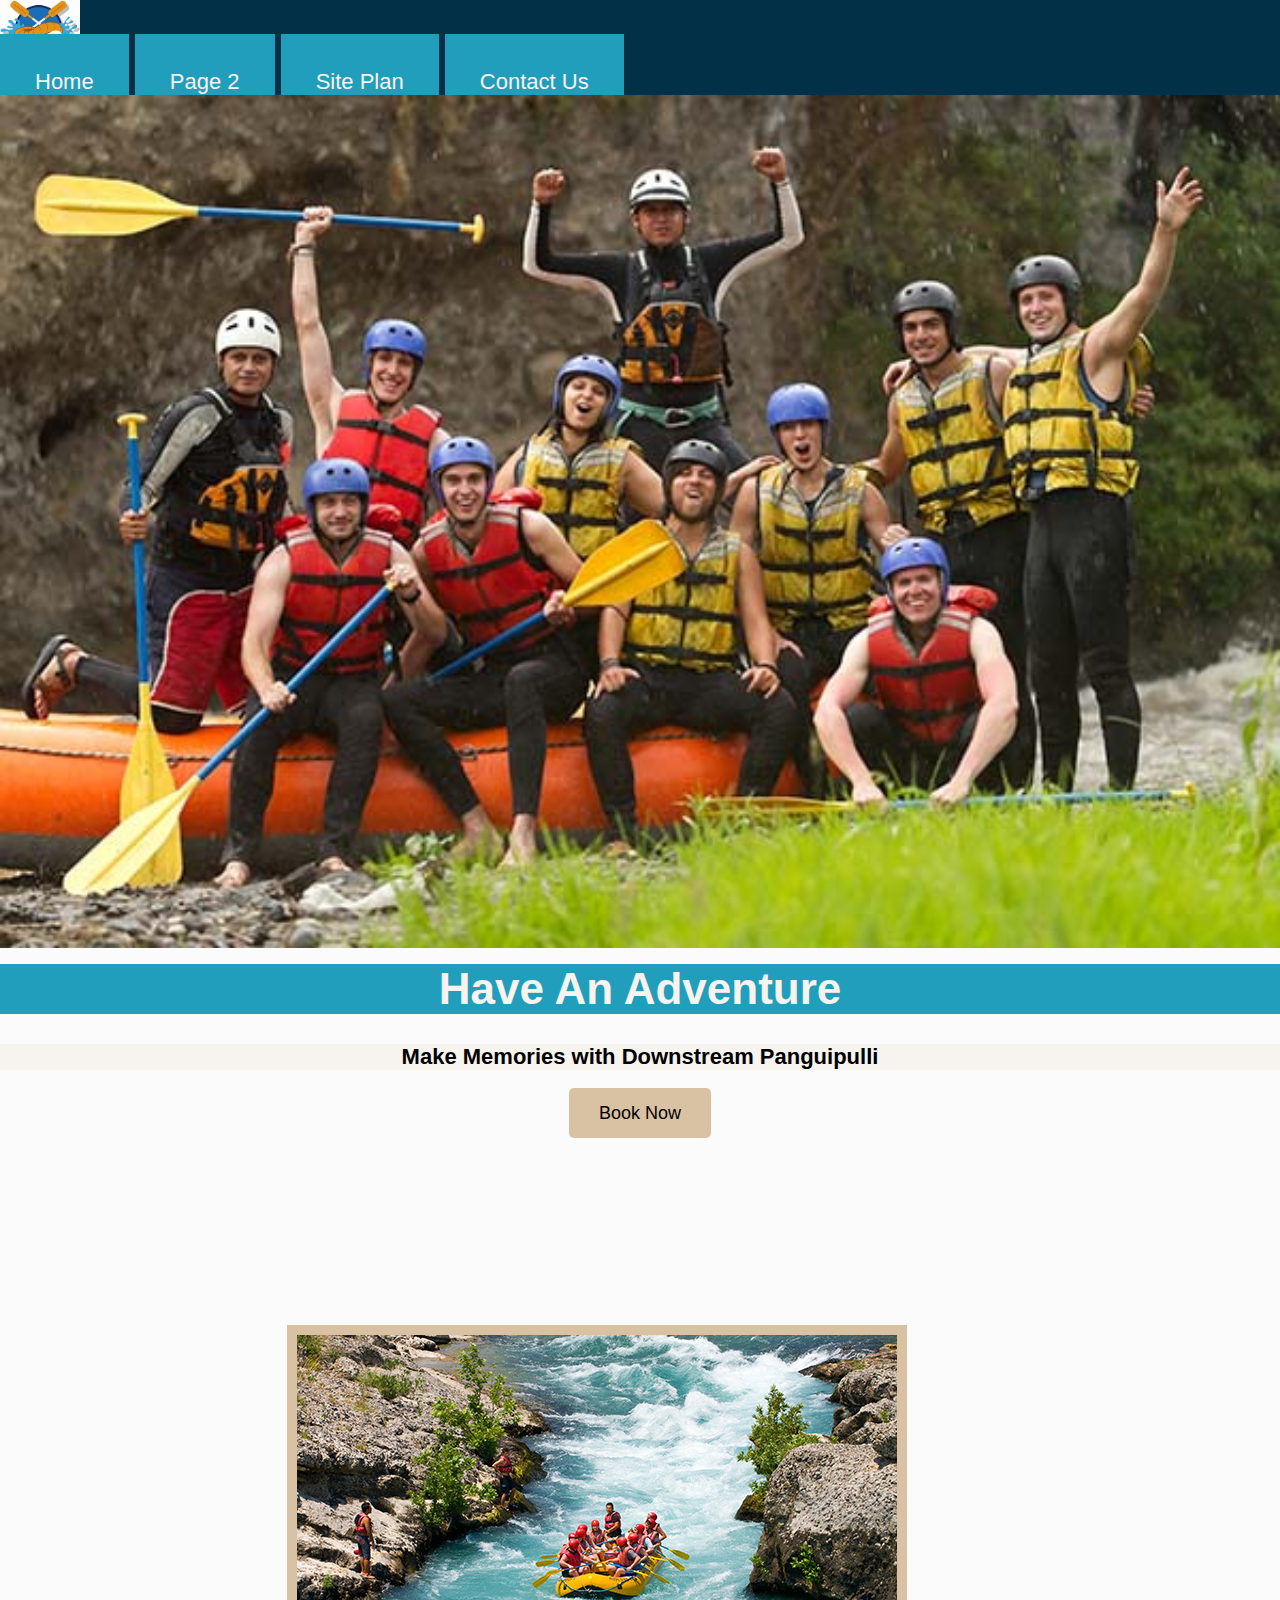
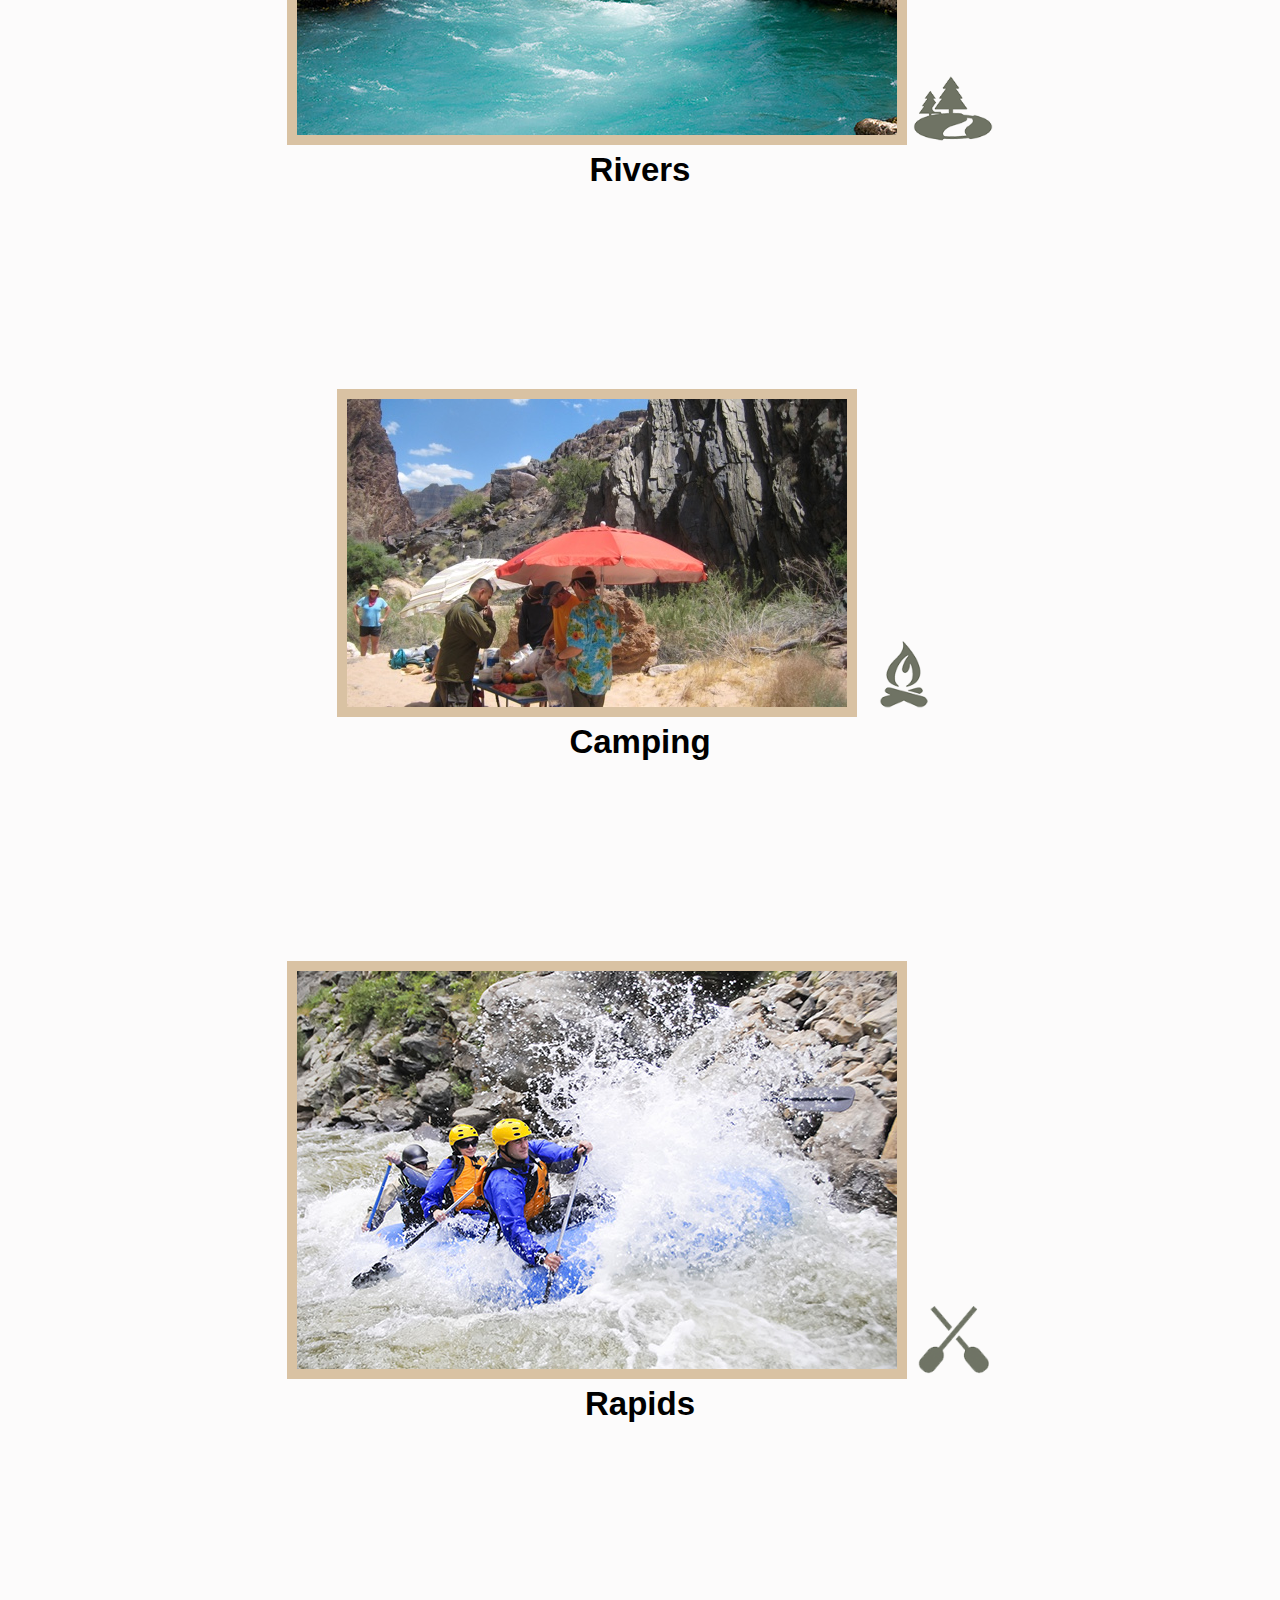
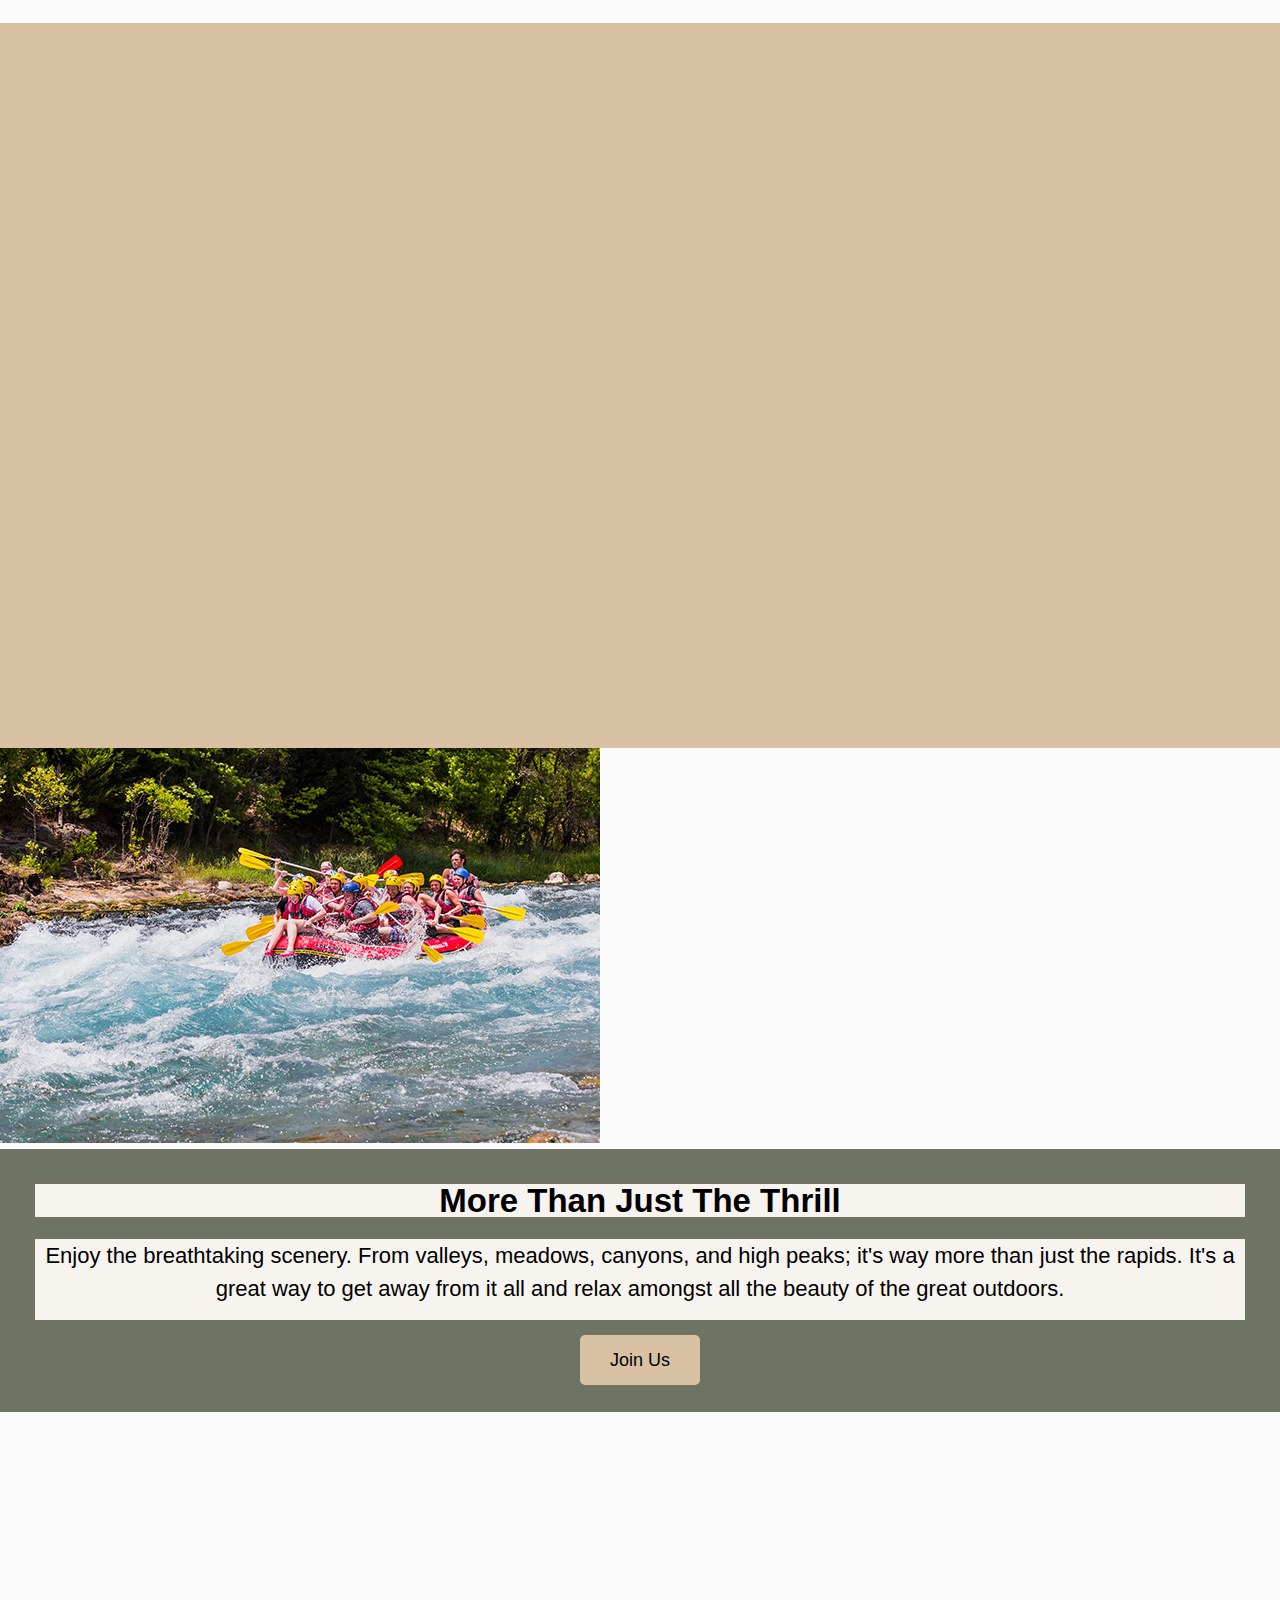
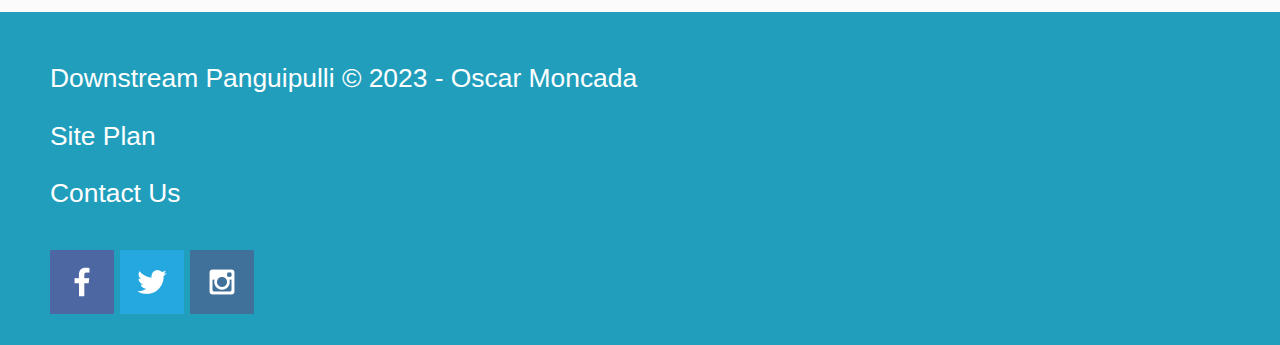
<file: index.html>
<!DOCTYPE html>
<html lang="en">
<head>
    <link rel="stylesheet" href="nuevo.css">
    <meta charset="UTF-8">
    <meta http-equiv="X-UA-Compatible" content="IE=edge">
    <meta name="viewport" content="width=device-width, initial-scale=1.0">
    <title>Whitewater Rafting Vacations | Downstream Panguipulli | Home</title>
</head>
<body>
    <div id="content">
    <header>
        <a id="logo_link" href="index.html">
            <img class="logo" src="images/logorafting.jpeg" alt="Downstream Panguipulli Logo">
        </a>
        <nav>
            <a href="index.html">Home</a>
            <a href="#">Page 2</a>
            <a href="downstrean.html">Site Plan</a>
            <a href="contactus.html">Contact Us</a>
        </nav>
    </header>
    <div id="hero">
        <div id="hero-box">
            <img id="hero-img" src="images/hero1.jpg" alt="People enjoying white water rafting">
        </div>
        <section id="hero-msg">
            <h1 class="home-title">Have An Adventure</h1>
            <h4>Make Memories with Downstream Panguipulli </h4>
            <div class='button-box'>
                <a class='book' href="contactus.html">Book Now</a>
            </div>
        </section>
    </div>
    <main class="home-grid  ">
        <section class="rivers-card">
            <img class="card-img" src="images/rivers1.jpg" alt="river in forest">
            <img class="icon" src="images/iconorio.png" alt="river icon">
            <h2>Rivers</h2>
        </section>
        <section class="camping-card">
            <img class="card-img" src="images/camping1.jpg" alt="tent in mountains">
            <img class="icon" src="images/iconofire1.png" alt="fire icon">
            <h2>Camping</h2>
        </section>
        <section class="rapids-card">
            <img class="card-img" src="images/velocidad1.jpg" alt="rafting boat">
            <img class="icon" src="images/icono2.png" alt="oars icon">
            <h2>Rapids</h2>
        </section>
        <div id="background"></div>
        <img class="mountains" src="images/montaña1.jpg" alt="Misty mountains">
    <section class="msg">
        <h2>More Than Just The Thrill</h2>
        <p>Enjoy the breathtaking scenery. From valleys, meadows, canyons, and high peaks; it's way more than just the rapids. It's a great way to get away from it all and relax amongst all the beauty of the great outdoors. </p>
        <a class='join' href="index.html">Join Us</a>
    </section>
    </main>
    <footer>
        <p>Downstream Panguipulli &copy; 2023 - Oscar Moncada</p>
        <p><a href="downstrean.html">Site Plan</a></p>
        <p><a href="contactus.html">Contact Us</a></p>
        <div class="social">
            <a href="https://facebook.com" target="_blank">
                <img src="images/facebook.png" alt="fb icon">
            </a>
            <a href="https://twitter.com" target="_blank">
                <img src="images/twitter.png" alt="twitter icon">
            </a>
            <a href="https://instagram.com" target="_blank">
                <img src="images/instagram.png" alt="instagram icon">
            </a>
        </div>
    </footer>
    </div>
</body>
</html>
</file>
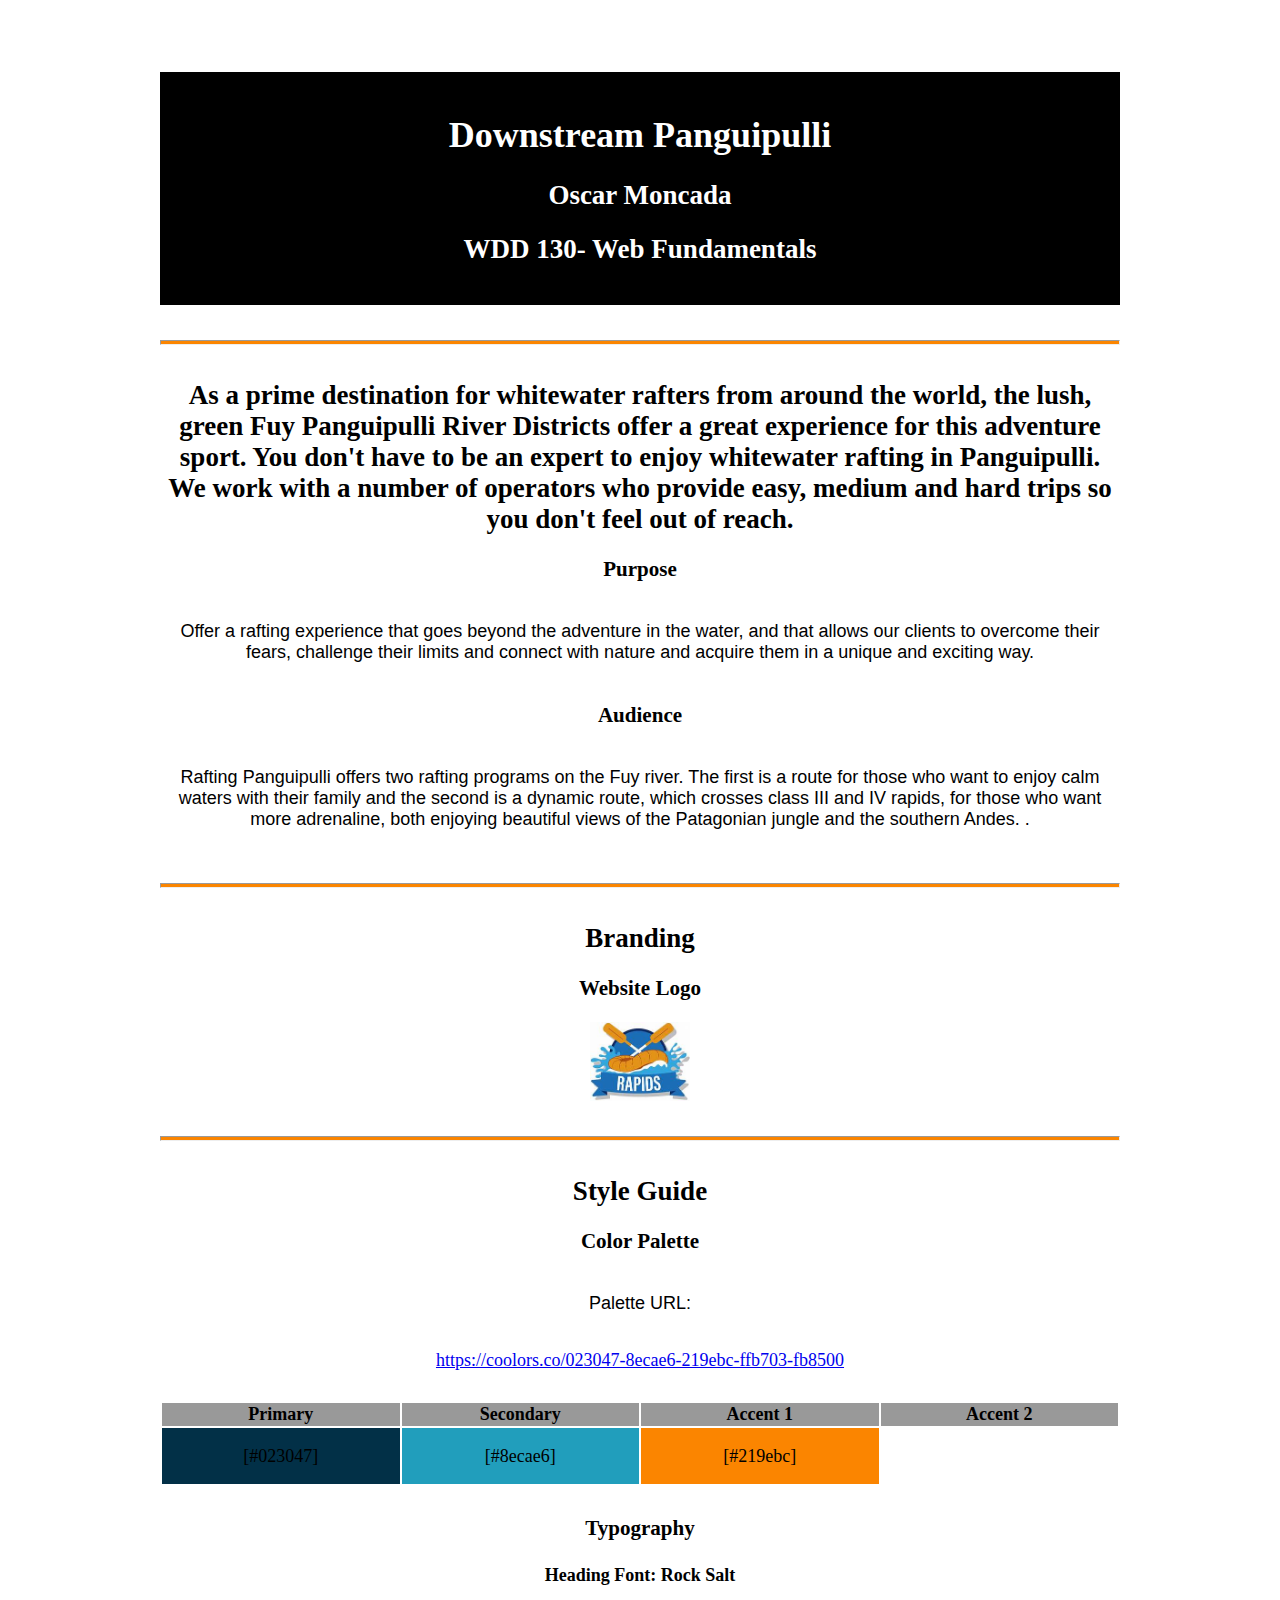
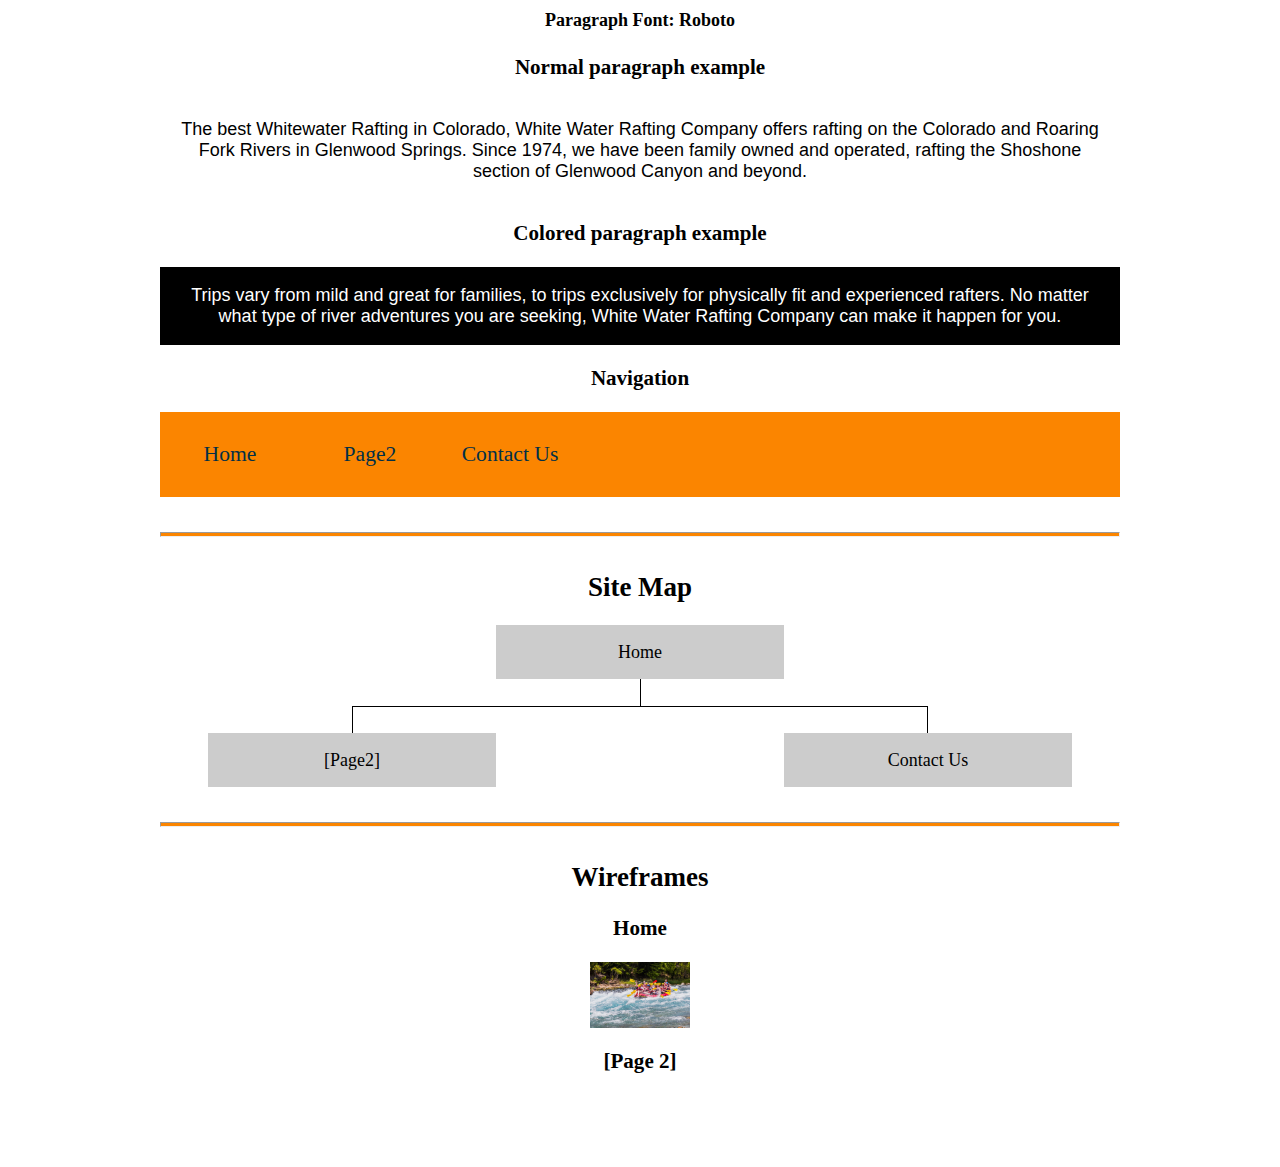
<file: downstrean.html>
<!DOCTYPE html>
<html lang="en-us">

<head>
  <meta charset="utf-8" />
  <title>Site Plan</title>
  <link type="text/css" rel="stylesheet" href="style.css" />
</head>

<body>
  <header>
    <h1>Downstream Panguipulli</h1>
    <h2>Oscar Moncada </h2>
    <h2>WDD 130- Web Fundamentals </h2>
    <!-- In the header above, add the name of your site, your name and class number. For example if you are in section 3 you would put WDD 130-03 -->
  </header>
  <main>
    <!-- ------------------------Steps 2-5------------------------------ -->
    <hr />
    <h2>As a prime destination for whitewater rafters from around the world, the lush, green Fuy Panguipulli River
    Districts offer a great experience for this adventure sport. You don't have to be an expert to enjoy whitewater
    rafting in Panguipulli. We work with a number of operators who provide easy, medium and hard trips so you don't
    feel out of reach.</h2>
    <h3>Purpose</h3>
    <p>Offer a rafting experience that goes beyond the adventure in the water, and that allows our clients to overcome
      their fears, challenge their limits and connect with nature and acquire them in a unique and exciting way.</p>
    <!-- change this -->

    <h3>Audience</h3>
    <p>Rafting Panguipulli offers two rafting programs on the Fuy river. The first is a route for those who want
    to enjoy calm waters with their family and the second is a dynamic route, which crosses class III and IV rapids,
    for those who want more adrenaline, both enjoying beautiful views of the Patagonian jungle and the southern Andes. .</p>
    <!-- change this -->

    <hr />
    <h2>Branding</h2>
    <h3>Website Logo</h3>
    <!-- Replace this with some sort of logo for your site.  A logo can be as simple as the name of your site in a nice font :) -->
    <img src="images/logorafting.jpeg" alt="Logo image" />
    <hr />
    <h2>Style Guide</h2>  

    <!-- ------------------------Steps 6-9------------------------------ -->

    <h3>Color Palette</h3>
    <!--  The colors you choose for a website are one of the most important decisions you will make. Follow the instructions on the activity in Canvas then return and replace the color codes below with the hex color codes (the 6 digit numbers that show at the bottom of each color) for the colors you have chosen below.  You should have at least 2 colors but do not have to fill in all 4 if you do not need them.  -->

    <!-- Copy and paste the URL to your finished palette below. Replace the href value that is there with yours. Make sure to paste it into both the href value and the content text of the <a> tag -->
    <p>Palette URL:</p>
    <a href="https://coolors.co/023047-8ecae6-219ebc-ffb703-fb8500"
      target="_blank">https://coolors.co/023047-8ecae6-219ebc-ffb703-fb8500</a>

    <table class="colors">
      <tr>
        <th>Primary</th>
        <th>Secondary</th>
        <th>Accent 1</th>
        <th>Accent 2</th>
      </tr>
      <!-- Replace the numbers in the boxes below with your hex color codes. Then switch to the site-plan.css file and change your colors there as well. -->
      <tr>
        <td class="primary">[#023047]</td>
        <td class="secondary">[#8ecae6]</td>
        <td class="accent1">[#219ebc]</td>
        <td class="accent2"></td>
      </tr>
    </table>

    <!-- ------------------------Steps 10-12------------------------------ -->

    <h3>Typography</h3>
    <!-- Choose a font for your paragraphs (body copy) and headlines. What font(s) have you chosen? Think also about which of your colors above you might use for background and font colors. -->

    <h4>
      Heading Font: Rock Salt
      <!-- change this -->
    </h4>
    <h4>
      Paragraph Font: Roboto
      <!-- change this -->
    </h4>
    <h3>Normal paragraph example</h3>
    <p>
      The best Whitewater Rafting in Colorado, White Water Rafting Company
      offers rafting on the Colorado and Roaring Fork Rivers in Glenwood
      Springs. Since 1974, we have been family owned and operated, rafting the
      Shoshone section of Glenwood Canyon and beyond.
    </p>
    <h3>Colored paragraph example</h3>
    <p class="colored">
      Trips vary from mild and great for families, to trips exclusively for
      physically fit and experienced rafters. No matter what type of river
      adventures you are seeking, White Water Rafting Company can make it
      happen for you.
    </p>

    <!-- ------------------------Step 13------------------------------ -->

    <h3>Navigation</h3>
    <!-- Think about how you want your navigation bar to look. In the site-plan.css file change the colors to your colors to get the look you desire. -->
    <nav>
      <a href="#">Home</a>
      <a href="#">Page2</a>
      <a href="#">Contact Us</a>
    </nav>
    <hr />
    <h2>Site Map</h2>
    <div class="sitemap">
      <div class="sm-home">Home</div>
      <div class="sm-page2">
        [Page2]
        <!-- this page will have a name later -->
      </div>
      <div class="sm-page3">Contact Us</div>

      <div class="top">&nbsp;</div>
      <div class="left">&nbsp;</div>
      <div class="right">&nbsp;</div>
    </div>
    <hr />
    <h2>Wireframes</h2>
    <!-- Create an additional wireframe for your site. List it here below the Home page wireframe. -->

    <h3>Home</h3>

    <img src="images/montaña1.jpg" alt="home page experience" />

    <h3>[Page 2]</h3>

    <!-- <img src="#" alt="page 2 wireframe"> -->
  </main>
</body>

</html>
</file>
<file: nuevo.css>
@import url('https://fonts.googleapis.com/css2?family=Roboto+Slab&display=swap');
:root {
--heading-font: "rock Salt";
--paragraph-font: roboto, Helvetica, sans-serif;
 }
 
div {
    max-width: 1600px;
    margin: 0 auto;
  }

  nav a {
    text-align: center;
    background-color: #219ebc;
    color: #f7f3ee;
    text-decoration: none;
    padding: 35px;
  }

  #hero-msg h1 {
    text-align: center;
  }

  #hero-msg h4 {
    text-align: center;
  }

  .button-box {
    text-align: center;
  }

  main section {
    text-align: center;
  }

  #background {
    height: 725px;
}

body {
    background-color: #fcfbfb;
    font-family: Raleway, Arial, sans-serif;
    font-size: 22px;
    margin: 0;
    padding: 0;
}
header {
    background-color:#023047;
}
nav a:hover {
    background-color: #219ebc
}

.book {
    background-color: #d9c2a3;
    color: black;
    text-decoration: none;
    font-size: 18px;
    padding: 15px 30px;
    margin-top: 50px;
    border-radius: 5px;
}

.join {
    background-color: #d9c2a3;
    color: black;
    text-decoration: none;
    font-size: 18px;
    padding: 15px 30px;
    margin-top: 50px;
    border-radius: 5px;
}

.book:hover {
    background-color: #fcfbfb; 
}

.join:hover {
    background-color: #fcfbfb; 
}

#background {
    background-color: #d9c2a3; 
}

.msg {
    background-color: #fcfbfb; 
    background-color: #6f7364;
    line-height: 1.5em;
    padding: 35px;
}

.msg h2 {
    background-color: #f7f3ee;
    color: black;
}

.msg p {
    background-color: #f7f3ee;
    color: black;
    padding-bottom: 15px;
}

footer {
    background-color: #219ebc;
    color: white;
    padding: 25px 50px;
    margin-top: 200px;
}

footer a {
    background-color: #219ebc;
    color: white;
    text-decoration: none;
}

footer a:hover {
    background-color: #219ebc;
}

footer p {
    font-size: 1.2em;
}

footer p a:hover {
    text-decoration: underline;
}

.home-title {
    background-color: #219ebc;
    color:#f7f3ee;
    font-family: 'Rock Salt', 'Bradley Hand', sans-serif;
    font-size: 2em;
    margin-top: 10px;
}

h2 {
    margin: 0;
}

h4 {
    background-color: #f7f3ee;
    color: black;
}

.icon {
    width: 80px;
    padding-top: 10px;
}

.logo {
    width: 80px;
}

#hero-img {
    margin: 0 auto;
    width: 100%;
  }

#logo_link {
    padding-top: 5px;
 }

footer .social img { 
    padding-top: 15px;
 }

.rivers-card {
    margin: 200px 0;
}

.camping-card {
    margin: 200px 0;
}

.rapids-card {
    margin: 200px 0;
}

.card-img {
    border: 10px solid #d9c2a3;
}

main section img {
    box-sizing: border-box;
}
</file>
<file: style.css>
/* if you are using any Google fonts change the font names below to your fonts. 
Any spaces in your font name should be replaced with a +. 
Fonts are separated by a & */
@import url('https://fonts.googleapis.com/css2?family=Roboto+Slab&display=swap');

:root {
  /* change the values below to your colors from your palette */
  --primary-color: #023047   ;
  --secondary-color: #219ebc ;
  --accent1-color: #fb8500;
  --accent2-color: white;

  /* change the values below to your chosen font(s) */
  --heading-font: "rock Salt";
  --paragraph-font: roboto, Helvetica, sans-serif;

  /* these colors below should be chosen from among your palette colors above */
  --headline-color-on-white: black;  /* headlines on a white background */
  --headline-color-on-color: #FFFFFF; /* headlines on a colored background */
  --paragraph-color-on-white: black; /* paragraph text on a white background */
  --paragraph-color-on-color: #FFFFFF; /* paragraph text on a colored background */
  --paragraph-background-color: #000000;
  --nav-link-color: #023047;
  --nav-background-color: #fb8500;
  --nav-hover-link-color: white;
  --nav-hover-background-color: #023047;
}


/*  Look around below...but DON'T CHANGE ANYTHING! */

body {
  max-width: 960px;
  margin: 0 auto;
  padding: 4em;
  font-size: 18px;
  text-align: center;
}
img {
  display: block;
  margin: 0 auto;
  max-width: 100px;
}
h1, h2, h3, h4, h5, h6 {
  font-family: var(--heading-font);
  color: var(--headline-color-on-white);
}
h2 {
  text-align: center;
}
hr {
  height: 3px;
  margin: 35px 0;
  background: var(--accent1-color);
}
header {
  padding: 1em;
  text-align: center;
  color: var(--headline-color-on-color);
  background-color: var(--paragraph-background-color);
}
header > h1, header > h2 {
  color: var(--headline-color-on-color);
}
p {
  font-family: var(--paragraph-font);
  color: var(--paragraph-color-on-white);
  padding: 1em;
}
.colors {
  width: 100%;
  min-width: 350px;
  margin: 30px auto;
  text-align: center;
}
.colors th {
  background-color: #999;
}
.colors td{
  width: 25%;
  height: 3em;
}
.primary {
  background-color: var(--primary-color);
}
.secondary {
  background-color: var(--secondary-color);
}
.accent1 {
  background-color: var(--accent1-color);
}
.accent2{
  background-color: var(--accent2-color);
}
p.colored {
  background-color: var(--paragraph-background-color);
  color: var(--paragraph-color-on-color);
}
nav {
  background-color: var(--nav-background-color);
  line-height: 3em;
  text-align: center;
  font-size: 1.2em;
}
nav  {
  list-style-type: none;
  display: flex;
}
nav a {
  padding:1em;
  min-width: 120px;
  text-decoration: none;
  padding: 10px;
}
nav a:link, nav a:visited {
  color: var(--nav-link-color);
}
nav a:hover {
  color: var(--nav-hover-link-color);
  background-color: var(--nav-hover-background-color);
}
.sitemap {
  display: grid;
  justify-content: center;

  grid-template-columns: repeat(6, 15%);
  grid-template-rows: 3em 1.5em 1.5em 3em;
  grid-template-areas: ". . home home . ."
    ". . . top . ."
    ". left left right right ."
    "page2 page2 . . page3 page3";
}
.sitemap > div {
  text-align: center;
}
.sm-home {
  grid-area: home;
  background-color: #ccc;
  line-height: 3em;
}
.sm-page2 {
  grid-area: page2;
  background-color: #ccc;
  line-height: 3em;
}
.sm-page3 {
  grid-area: page3;
  background-color: #ccc;
  line-height: 3em;
}
.top {
  grid-area: top;
  border-left: 1px solid;
}
.left {
  grid-area: left;
  border-top: 1px solid;
  border-left: 1px solid;
}
.right {
  grid-area: right;
  border-top: 1px solid;
  border-right: 1px solid;
}
</file>
